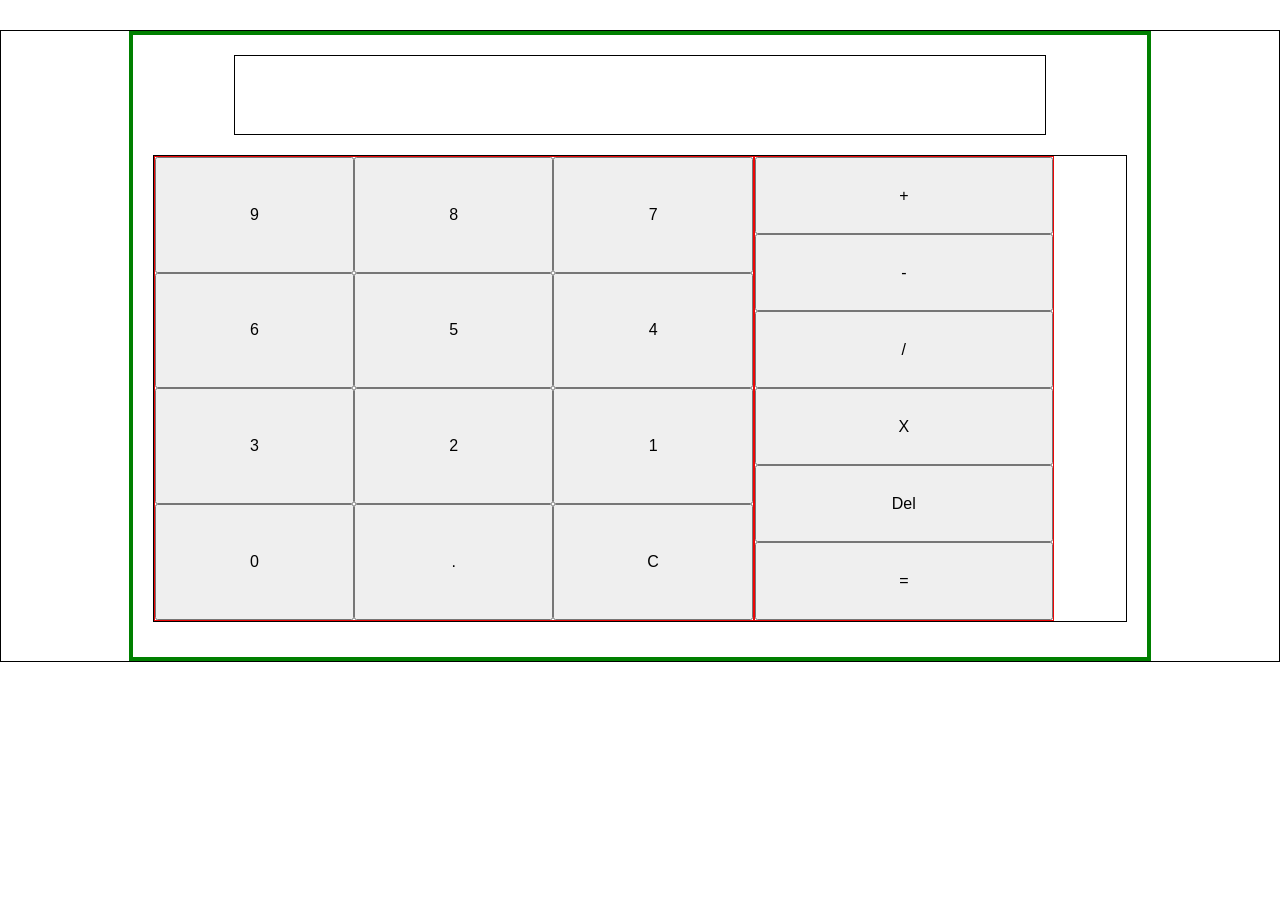
<file: index.html>
<!DOCTYPE html>
<html lang="en">
<head>
    <meta charset="UTF-8">
    <meta name="viewport" content="width=device-width, initial-scale=1.0">
    <title>Calculator</title>
    <link rel="stylesheet" href="style.css">
</head>
<body>
   
    <main>
        <div class="calculator">
            <div class="result"><span class="output"></span></div>
            <div class="btns">
                <div class="numberbtn">
                    <button class="no-btns">9</button>
                    <button class="no-btns">8</button>
                    <button class="no-btns">7</button>
                    <button class="no-btns">6</button>
                    <button class="no-btns">5</button>
                    <button class="no-btns">4</button>
                    <button class="no-btns">3</button>
                    <button class="no-btns">2</button>
                    <button class="no-btns">1</button>
                    <button class="no-btns">0</button>
                    <button class="no-btns" id=".">.</button>
                    <button class="no-btns" id="clear">C</button>
                </div>
                <div class="operationbtns">
                    <button class="opt-btns">+</button>
                    <button class="opt-btns">-</button>
                    <button class="opt-btns">/</button>
                    <button class="opt-btns">X</button>
                    <button class="opt-btns" id="Del">Del</button>
                    <button class="opt-btns" id="show">=</button>
                </div>
            </div>
        </div>
    </main>




    <!-- <script src="script.js"></script> -->
     <script src="app.js"></script>
</body>
</html>
</file>
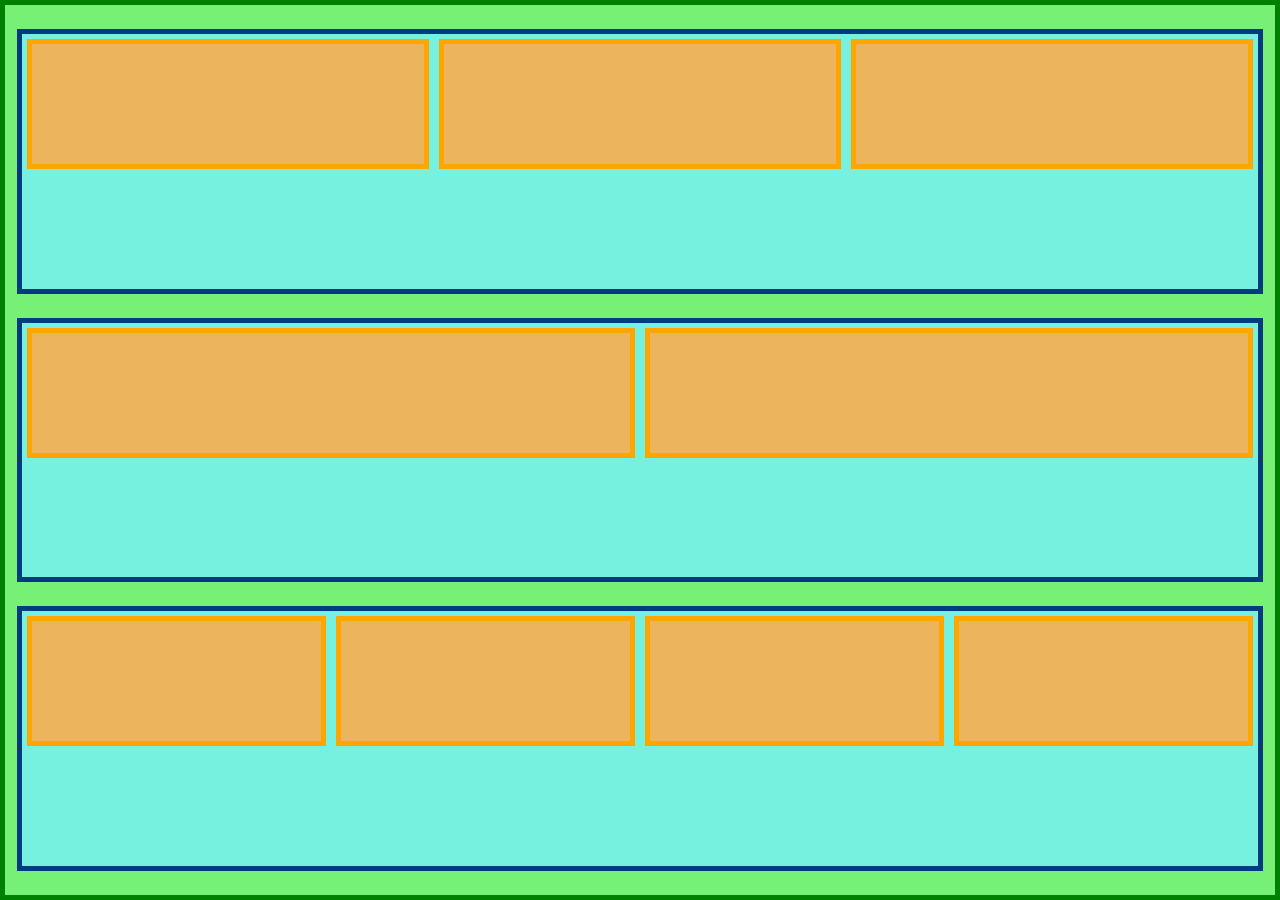
<file: CSS/index.html>
<!DOCTYPE html>
<html lang="en">
<head>
    <meta charset="UTF-8">
    <meta name="viewport" content="width=device-width, initial-scale=1.0">
    <title>CSS Flexbox</title>
    <style>
        *{
            box-sizing: border-box;
            margin: 0;
            padding: 0;
        }
        .main{
            display: flex;
            border:5px solid green;
            background-color: #76f176;
            height: 100vh;
            width: 100vw;
            align-items: center;
            flex-direction: column;
            justify-content: space-around;
            padding: 12px;
        }
        .blue{
            border:5px solid rgb(0, 58, 128);
            background-color: #76f1df;
            height:400px;
            width: 100%;
            margin: 12px;
            display: flex;
           
        }
        .peach{
            width:100%;
            height: 130px;
            background-color: rgb(236, 181, 93);
            margin: 5px;
            border:5px solid orange;
            

        }
    </style>
</head>
<body>
    <div class="main">
        <div class="blue">
            <div class="peach"></div>
            <div class="peach"></div>
            <div class="peach"></div>
        </div>
        <div class="blue">
            <div class="peach"></div>
            <div class="peach"></div>
        </div>
        <div class="blue">
            <div class="peach"></div>
            <div class="peach"></div>
            <div class="peach"></div>
            <div class="peach"></div>
        </div>
    </div>
</body>
</html>
</file>
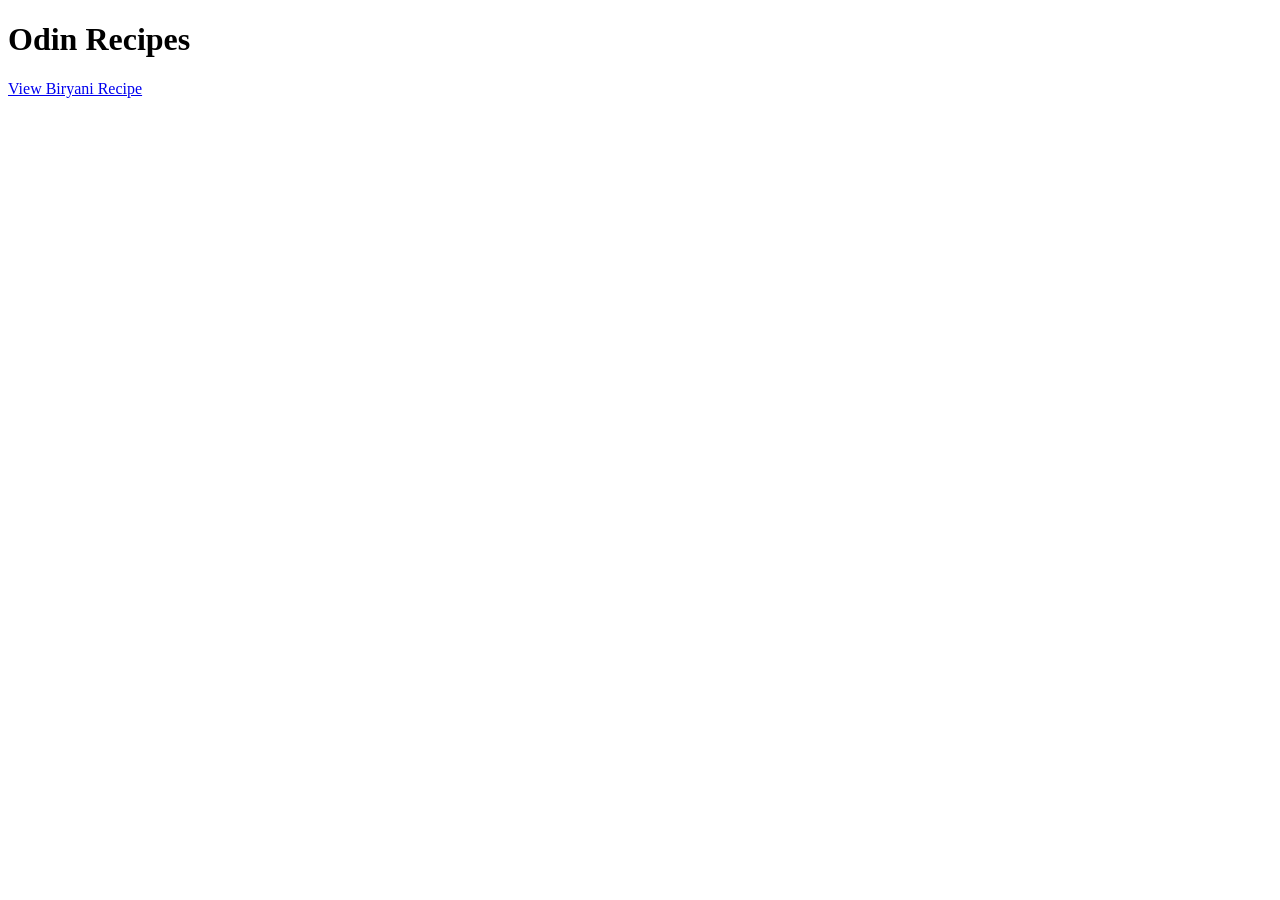
<file: Projects/00/index.html>
<!DOCTYPE html>
<html lang="en">
<head>
    <meta charset="UTF-8">
    <meta name="viewport" content="width=device-width, initial-scale=1.0">
    <title>Recipeis</title>
</head>
<body>
    <h1>Odin Recipes</h1>
    <a href="odin-reci/Biryani.html">View Biryani Recipe</a>
</body>
</html>
</file>
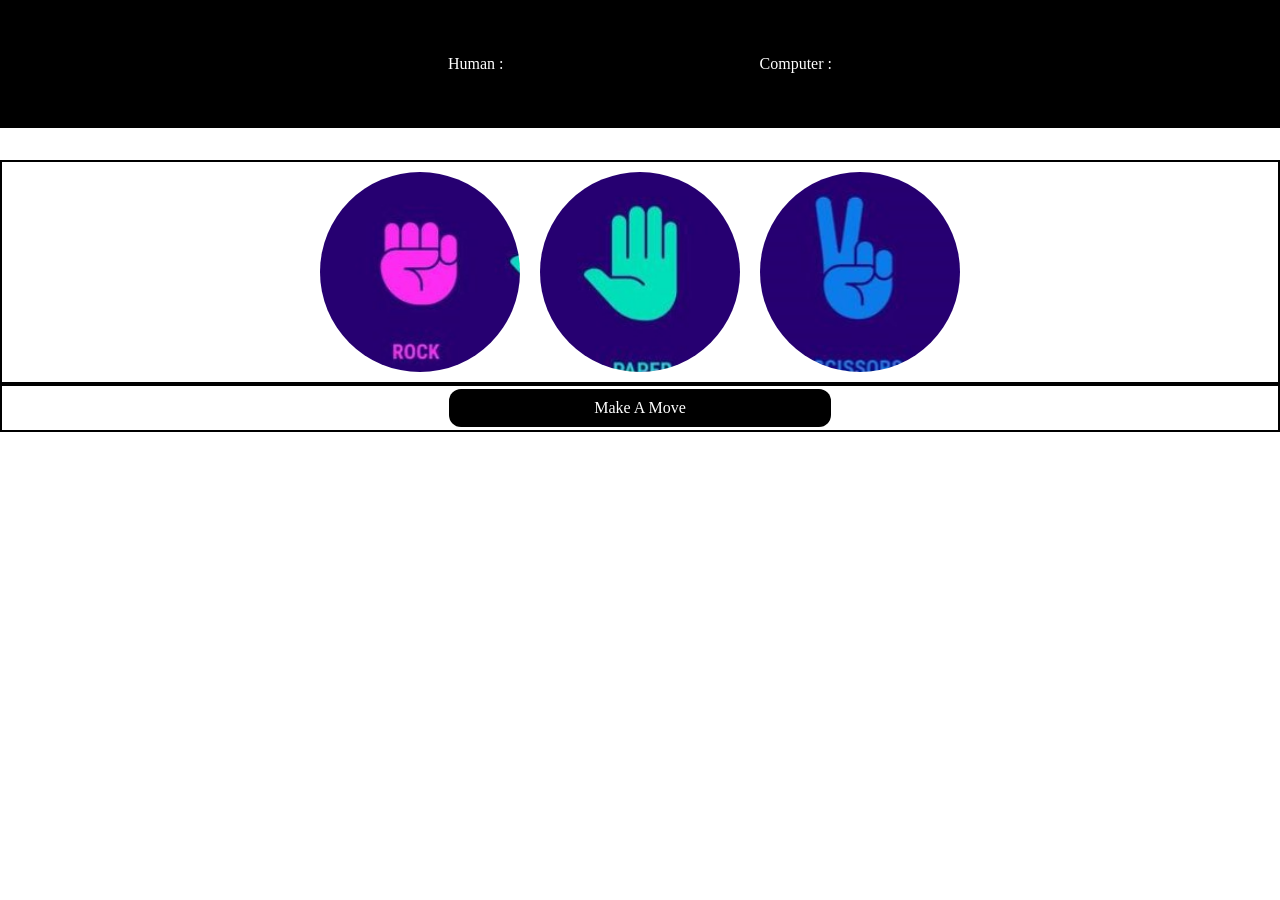
<file: Projects/gui-rsp/index.html>
<!DOCTYPE html>
<html lang="en">
<head>
    <meta charset="UTF-8">
    <meta name="viewport" content="width=device-width, initial-scale=1.0">
    <title>RSP</title>
    <link rel="stylesheet" href="style.css">
</head>
<body>
    <div class="scoreboard">
        <ul class="Players">
            <li class="human">Human : <span id="humanscore"></span> </li>
            <li class="comp">Computer : <span id="Computerscore"></span></li>
        </ul>
    </div>

    <div class="game">
        <div class="items" id="rock" >
                <img src="rock.jpg" alt="" >
        </div>
        <div class="items" id="paper">
            <img src="paper.jpg" alt="" >
        </div>
        <div class="items" id="scissor">
                <img src="scissors.jpg" alt="" >
        </div>
    </div>

    <div class="msg-box">
        <p id="msg">Make A Move</p>
    </div>



    <script src="script.js"></script>
</body>
</html>
</file>
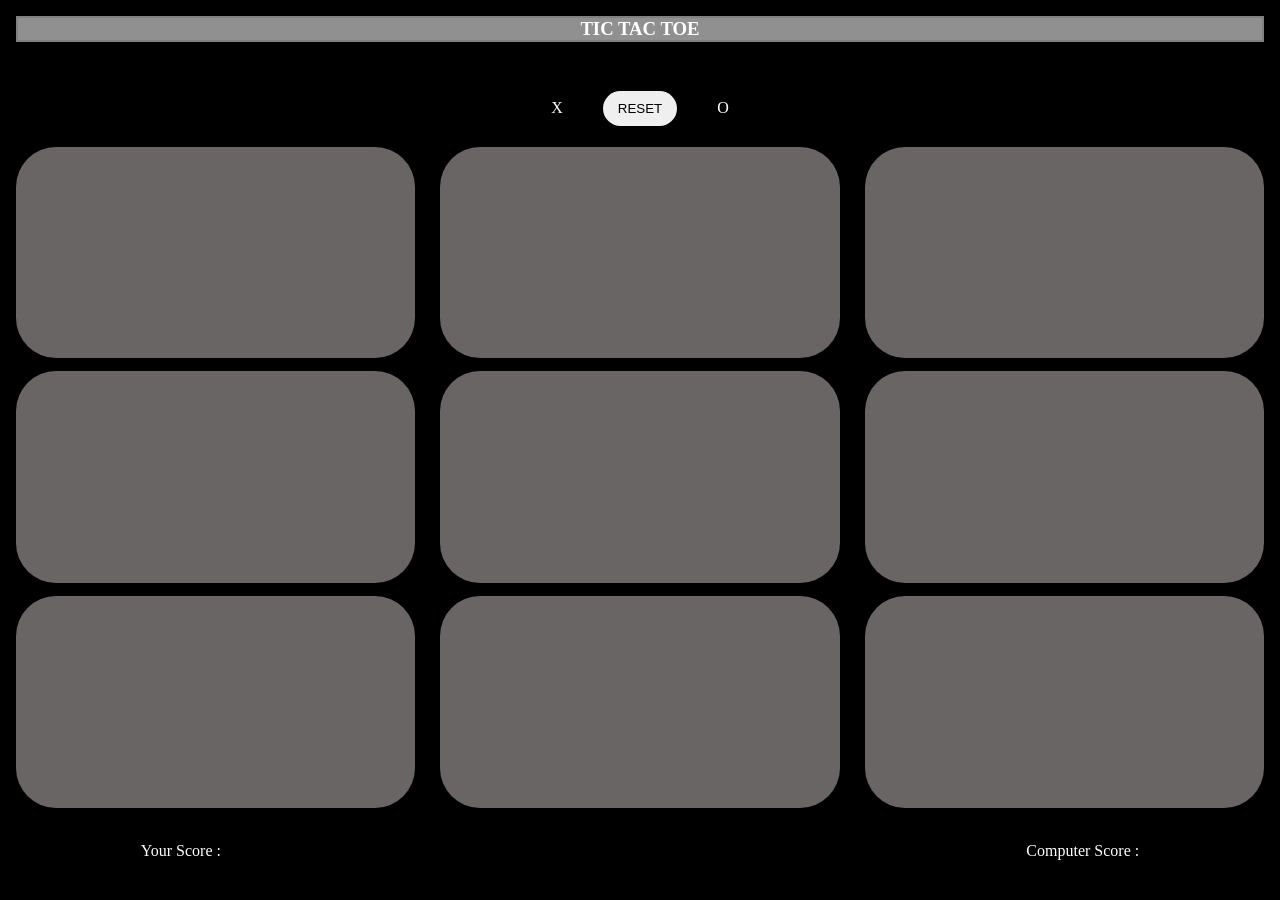
<file: Projects/tic-tac-toe/index.html>
<!DOCTYPE html>
<html lang="en">

<head>
    <meta charset="UTF-8">
    <meta name="viewport" content="width=device-width, initial-scale=1.0">
    <title>TIC-TAC-TOE</title>
    <link rel="stylesheet" href="style.css">
</head>

<body>

    <div class="main">
        <div class="title">
            <h3>TIC TAC TOE</h3>
        </div>

        <div class="reset">
            <p id="X" class="selector">X</p>
            <button id="btn">RESET</button>
            <p id="O" class="selector">O</p>
        </div>

        <div class="game">
            <button class="box 1"></button>
            <button class="box 2"></button>
            <button class="box 3"></button>
            <button class="box 4"></button>
            <button class="box 5"></button>
            <button class="box 6"></button>
            <button class="box 7"></button>
            <button class="box 8"></button>
            <button class="box 9"></button>
        </div>

        <div class="scoreboard">
            <p class="yourscore">Your Score :</p>
            <p class="computerscore">Computer Score :</p>
        </div>

    </div>



    <script src="script.js"></script>
</body>

</html>
</file>
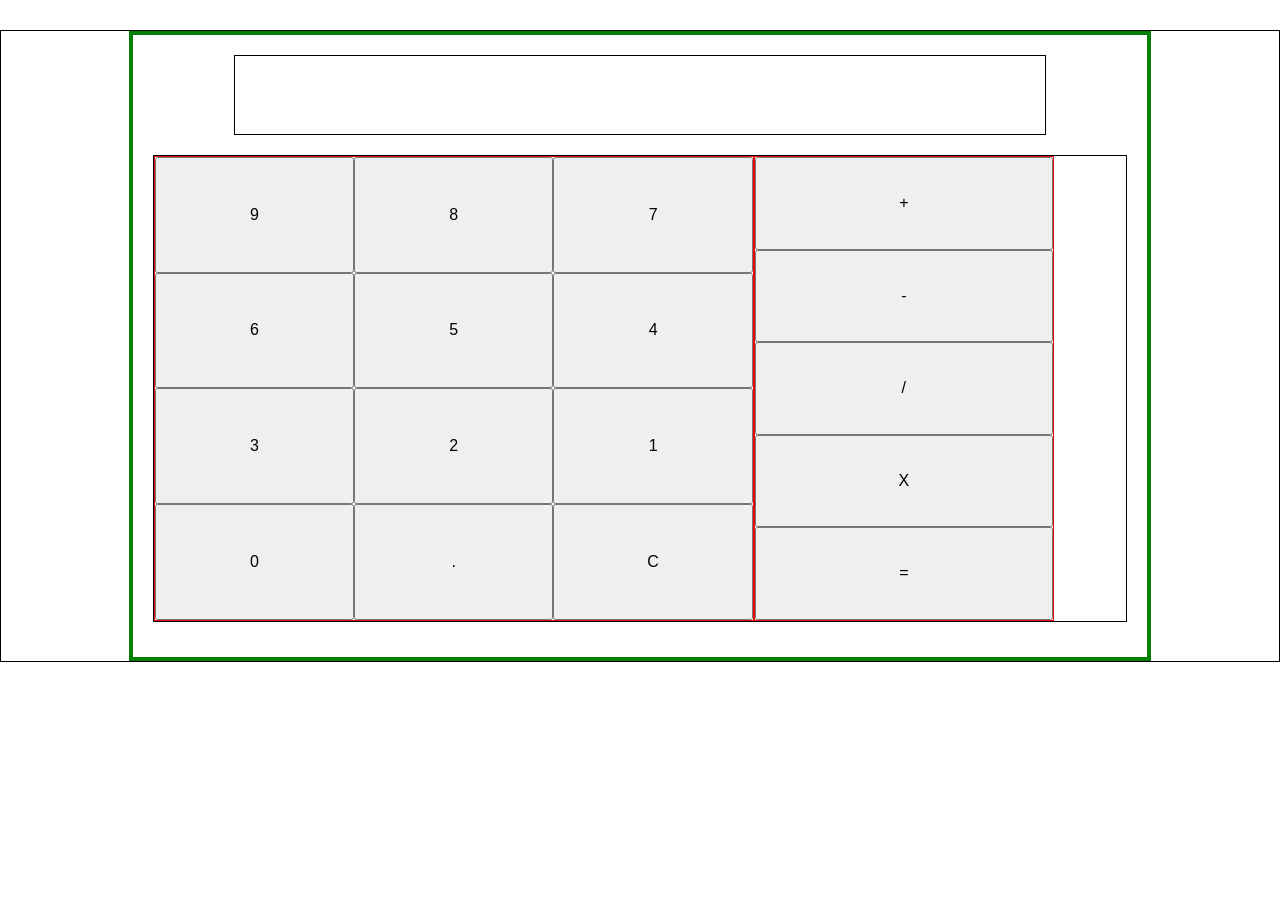
<file: Projects/topcalulator/index.html>
<!DOCTYPE html>
<html lang="en">
<head>
    <meta charset="UTF-8">
    <meta name="viewport" content="width=device-width, initial-scale=1.0">
    <title>Calculator</title>
    <link rel="stylesheet" href="style.css">
</head>
<body>
   
    <main>
        <div class="calculator">
            <div class="result"><span class="output"></span></div>
            <div class="btns">
                <div class="numberbtn">
                    <button class="no-btns">9</button>
                    <button class="no-btns">8</button>
                    <button class="no-btns">7</button>
                    <button class="no-btns">6</button>
                    <button class="no-btns">5</button>
                    <button class="no-btns">4</button>
                    <button class="no-btns">3</button>
                    <button class="no-btns">2</button>
                    <button class="no-btns">1</button>
                    <button class="no-btns">0</button>
                    <button class="no-btns" id=".">.</button>
                    <button class="no-btns" id="clear">C</button>
                </div>
                <div class="operationbtns">
                    <button class="opt-btns">+</button>
                    <button class="opt-btns">-</button>
                    <button class="opt-btns">/</button>
                    <button class="opt-btns">X</button>
                    <button class="opt-btns" id="show">=</button>
                </div>
            </div>
        </div>
    </main>




    <script src="script.js"></script>
</body>
</html>
</file>
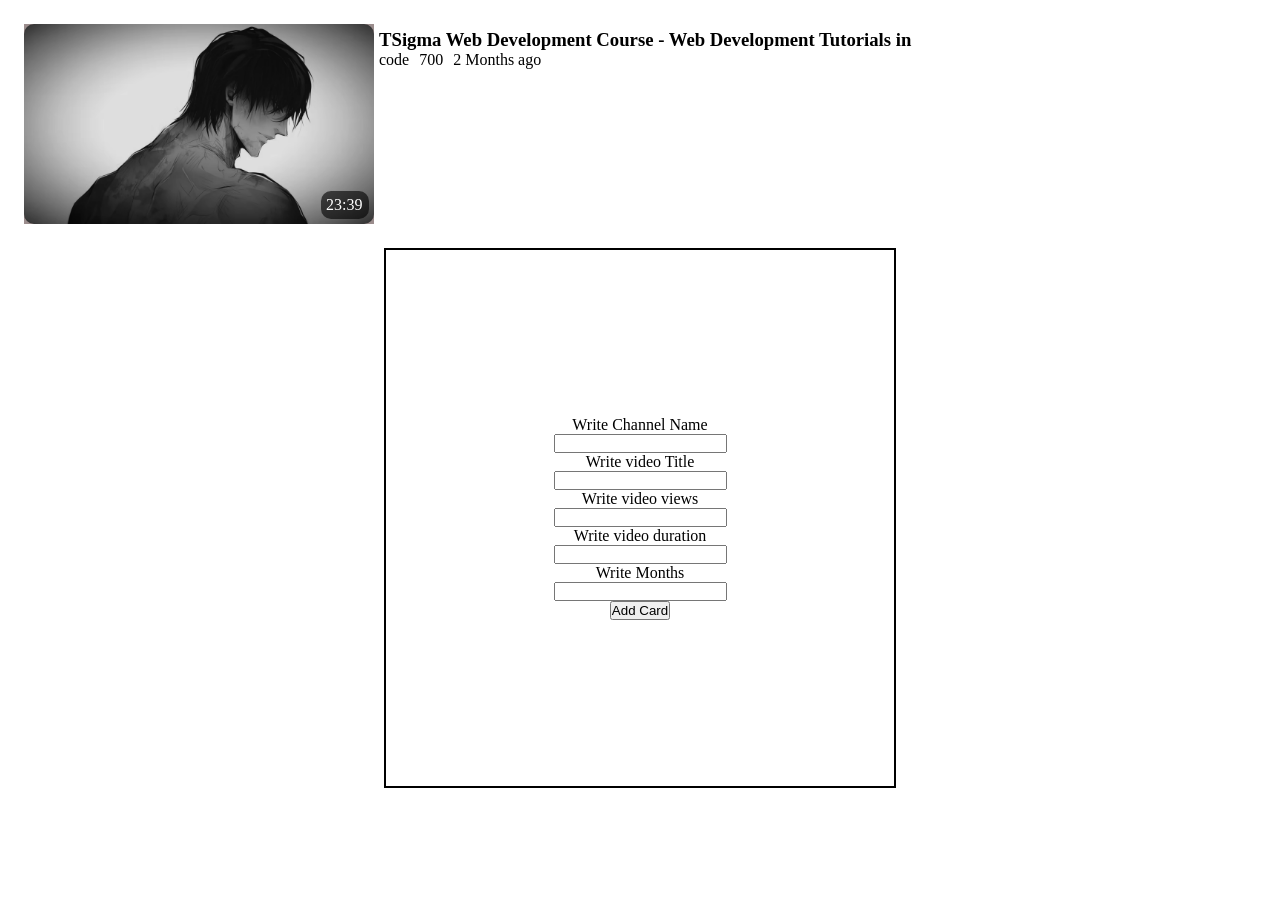
<file: Projects/webbuilder/index.html>
<!DOCTYPE html>
<html lang="en">

<head>
    <meta charset="UTF-8">
    <meta name="viewport" content="width=device-width, initial-scale=1.0">
    <title>Web Card Builder</title>
    <link rel="stylesheet" href="style.css">
</head>

<body>
    <div class="cards">
       <div class="card">
        <div class="imgofcard">
            <img src="card.png" alt="">
            <div class="cardtime">23:39</div>
        </div>
        <div class="textofcard">
         <div class="cardtitle"><h3>TSigma Web Development Course - Web Development Tutorials in</h3></div>
         <ul class="carditems">
            <li class="item channelname">code</li>
            <li class="item views">700</li>
            <li class="item Months">2 Months ago</li>
         </ul>

        </div>
       </div>
    </div>
    <form action="#">
        <div class="row">
        <label for="getchname">Write Channel Name </label>
        <input type="text" id="getchname">
        </div>
        <div class="row">
        <label for="videotitle">Write video Title</label>
        <input type="text" id="getvideotitle">
        </div>
        <div class="row">
        <label for="getviews">Write video views </label>
        <input type="number" id="getviews">
        </div>
        <div class="row">
        <label for="getduration">Write video duration </label>
        <input type="text" id="getduration">
        </div>
        <div class="row">
        <label for="getmonths">Write Months </label>
        <input type="text" id="getmonths">
        </div>

    <button class="btn-add">Add Card</button>
    </form>

    <script src="script.js"></script>
</body>

</html>
</file>
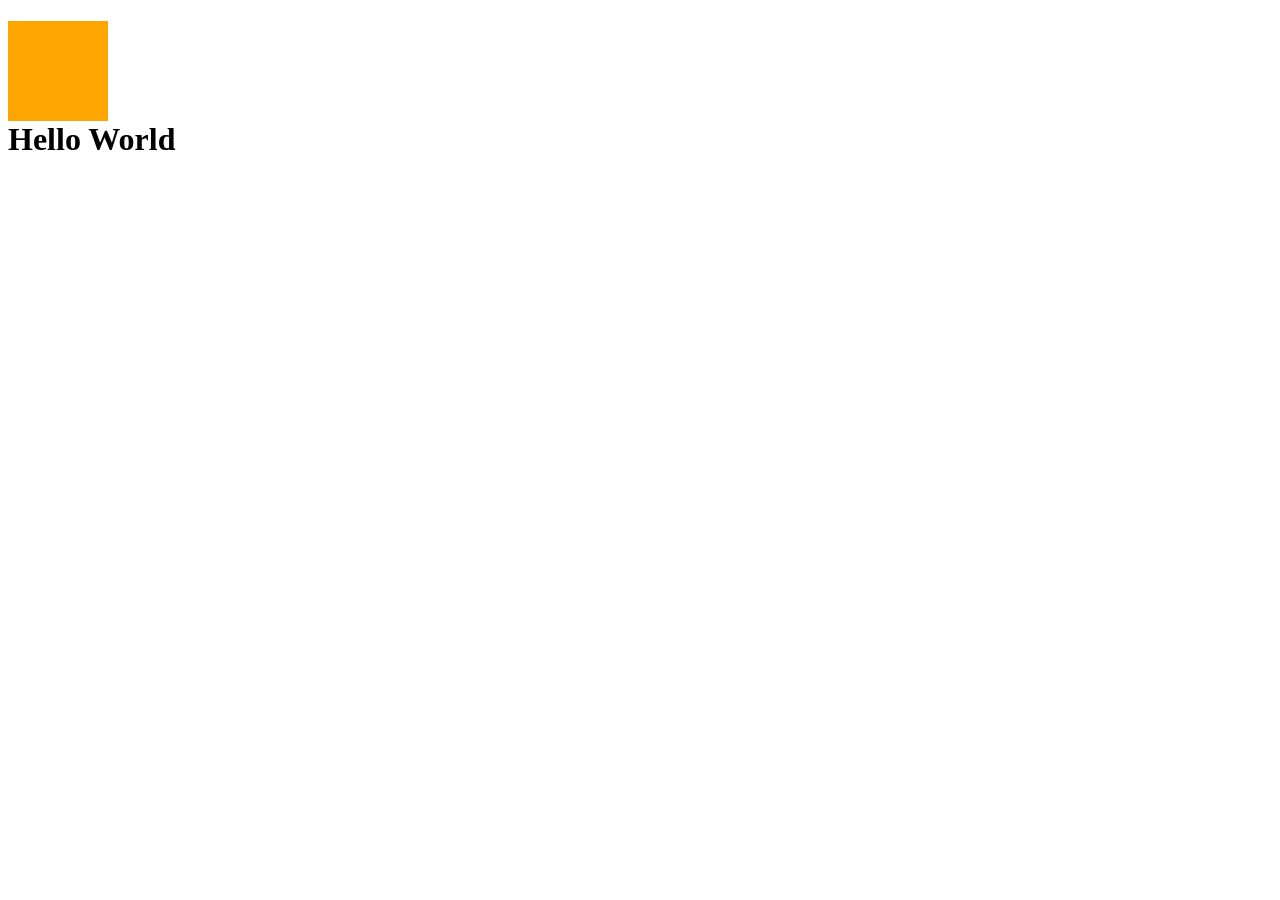
<file: trying-yt/before-after-practice.html>
<!DOCTYPE html>
<html lang="en">
<head>
    <meta charset="UTF-8">
    <meta name="viewport" content="width=device-width, initial-scale=1.0">
    <title>before-after</title>
    <style>
        h1::before {
            content: '';
            display:block;
            background: orange;
            width: 100px;
            height: 100px;
        }
        h1::after {
            content: '';
            display:block;
            background: orange;
            width: 0px;
            height: 0px;
            left:0;
            bottom:0;
            transition: all ease 1.5s;
        }
        h1:hover::after{
            width: 173px;
            height: 10px;
        }

    </style>
</head>
<body>
    <h1>Hello World</h1>
</body>
</html>
</file>
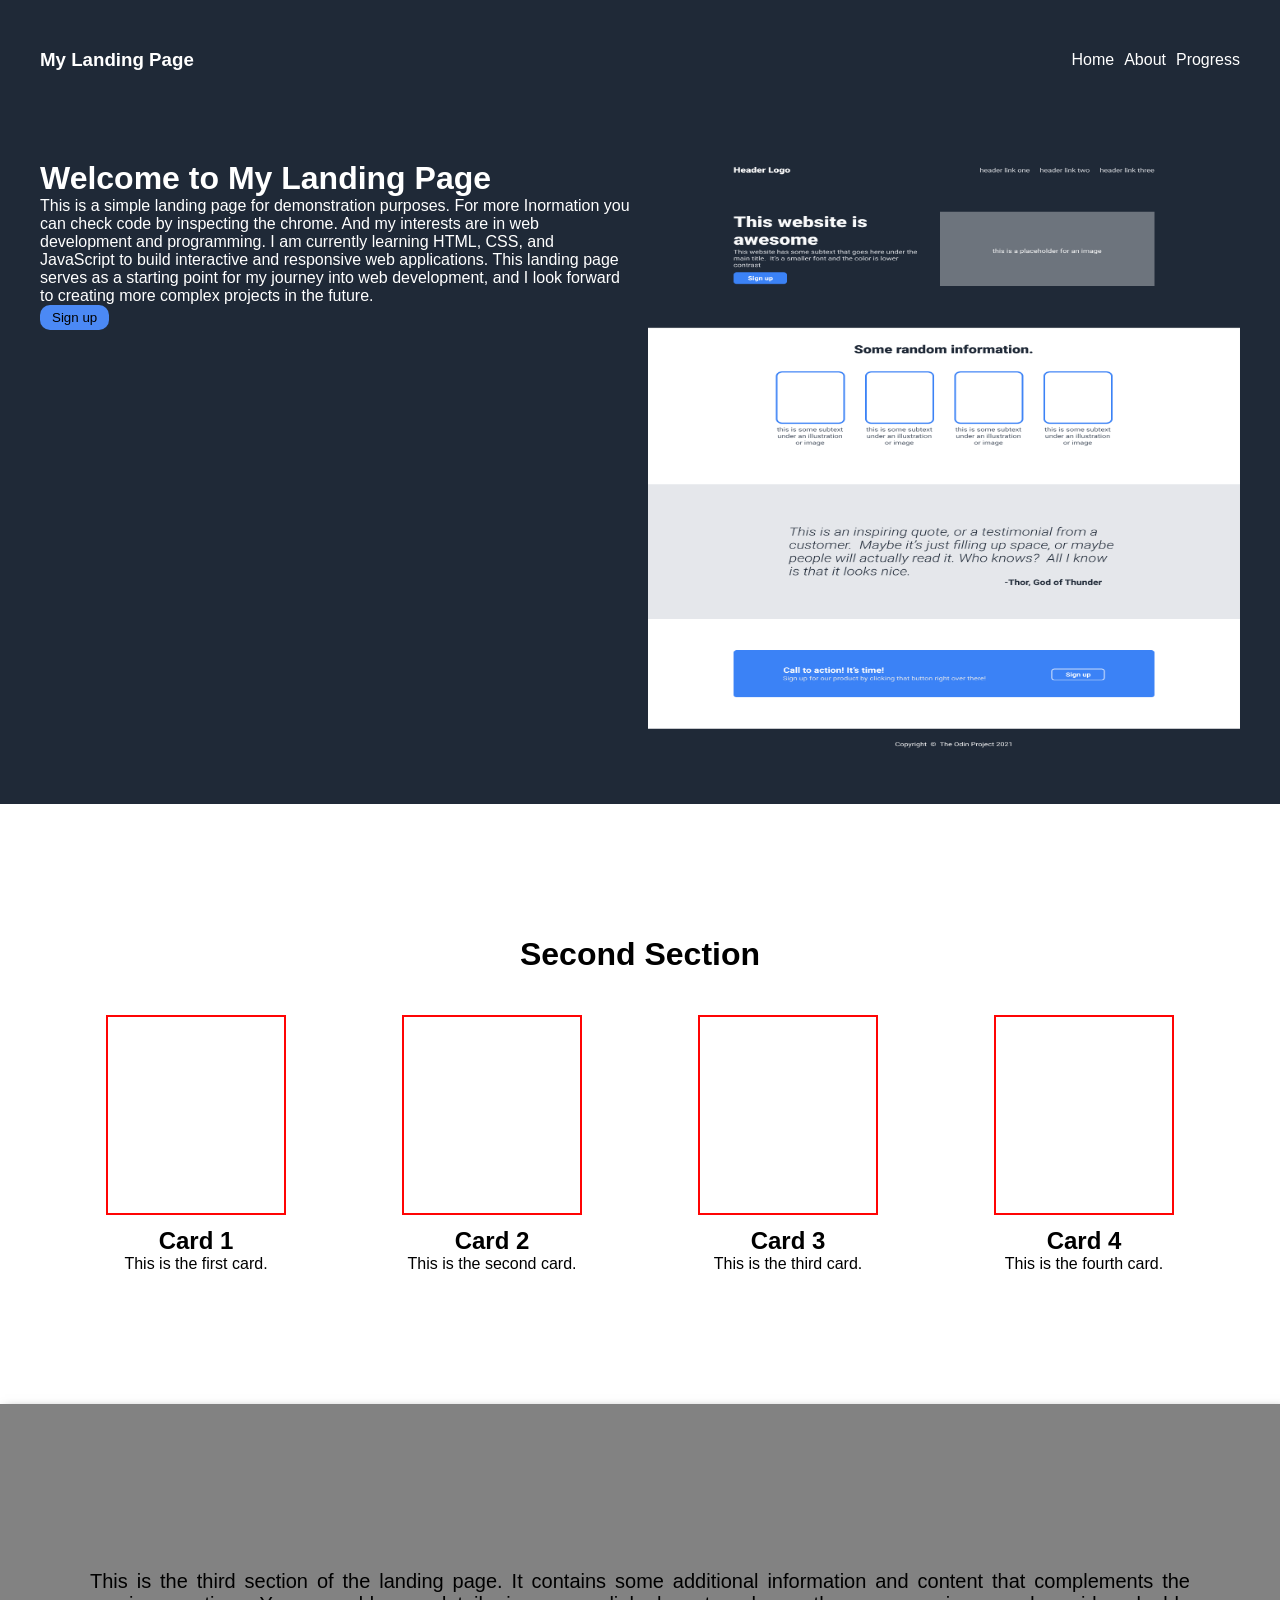
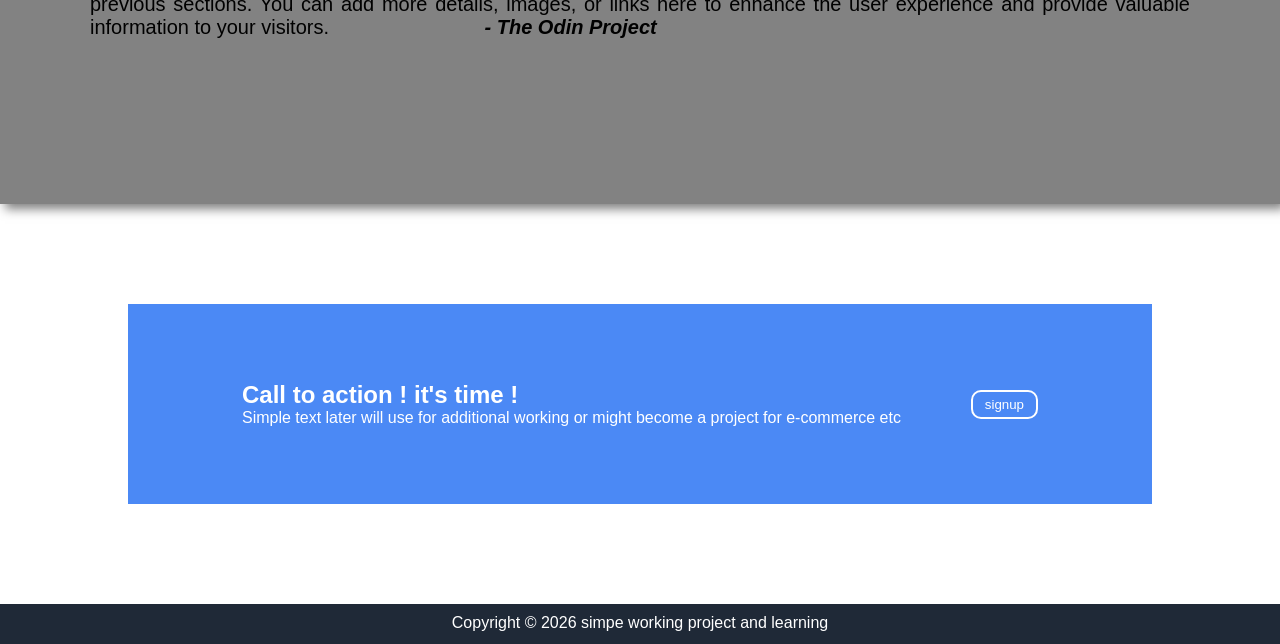
<file: Projects/01/landingpage.html>
<!DOCTYPE html>
<html lang="en">

<head>
    <meta charset="UTF-8">
    <meta name="viewport" content="width=device-width, initial-scale=1.0">
    <title>Landing Page</title>
    <link rel="stylesheet" href="stylesheet.css">
</head>

<body>
    <header>
        <nav>
            <div class="logo">
                <h3>My Landing Page</h3>
            </div>
            <div class="nav-items">
                <ul>
                    <li><a href="landingpage.html">Home</a></li>
                    <li><a href="">About</a></li>
                    <li><a href="">Progress</a></li>
                </ul>
            </div>
        </nav>
    </header>
    <main>
        <div class="hero">
            <div class="hero-text">
                <h1>Welcome to My Landing Page</h1>
                <p>This is a simple landing page for demonstration purposes. For more Inormation you can check code by
                    inspecting the chrome.
                    And my interests are in web development and programming. I am currently learning HTML, CSS, and
                    JavaScript to build interactive and responsive web applications. This landing page serves as a
                    starting point for my journey into web development, and I look forward to creating more complex
                    projects in the future.
                </p>
                <button>Sign up</button>
            </div>

            <div class="img-sec"><img src="01.png" alt="This is the page i am following"></div>
        </div>

        <div class="seconbox">
            <h1>Second Section</h1>
            <div class="cards">
                <div class="card">
                    <div class="img-area"></div>
                    <div class="card-text">
                        <h2>Card 1</h2>
                        <p>This is the first card.</p>
                    </div>

                </div>
                <div class="card">
                    <div class="img-area"></div>
                    <div class="card-text">
                        <h2>Card 2</h2>
                        <p>This is the second card.</p>
                    </div>

                </div><div class="card">
                    <div class="img-area"></div>
                    <div class="card-text">
                        <h2>Card 3</h2>
                        <p>This is the third card.</p>
                    </div>

                </div><div class="card">
                    <div class="img-area"></div>
                    <div class="card-text">
                        <h2>Card 4</h2>
                        <p>This is the fourth card.</p>
                    </div>

                </div>
            </div>
       </div>
            <div class="thirdbox">
                <p>
                    This is the third section of the landing page. It contains some additional information and content
                    that
                    complements the previous sections. You can add more details, images, or links here to enhance the
                    user
                    experience and provide valuable information to your visitors.
                </p>
            </div>

            <div class="fourthbox">
               <div class="bluebox">
                <div class="bluebox-text">
                     <h2>Call to action ! it's time !</h2>
                <p>Simple text later will use for additional working or might become a project for e-commerce etc</p>
            
                </div>
                <button>
                    signup
                </button>
               </div>
            </div>

    </main>

    <footer>
        <p>Copyright &copy 2026 simpe working project and learning</p>
    </footer>

</body>

</html>
</file>
<file: style.css>
*{
    margin: 0;
    padding: 0;
    box-sizing: border-box;
}
main{
    margin-top:30px;
    display: flex;
    justify-content: center;
    align-items: center;
    border: 1px solid #000;
    width: 100%;
    height: 100%;
}
.calculator{
    width: 80%;
    border: 4px solid green;
    height: 70vh;
    display: flex;
    flex-direction: column;
}
.result{
    height: 5rem;
    border: 1px solid #000;
    width: 80%;
    margin: 0 auto;
    margin-top: 20px;
}
.btns{
    margin: 20px;
    display: flex;
    height: 75%;
    border: 1px solid #000;
}
.numberbtn{
    display: grid;
    grid-template-columns: 1fr 1fr 1fr;
    width: 100%;
    height: 100%;
    border: 1px solid #ec0606;
}

.numberbtn button{
    padding: 1px 14px;
    font-size: 1rem;
}
.operationbtns{
    display: grid;
    grid-template-columns: 1fr;
    width: 100px;
    height: 100%;
    border: 1px solid #ec0606;

}
.result{
    position: relative;
}
.output{
    position: absolute;
    bottom: 0;
    right: 0;
    font-size: 60px;
}
.operationbtns button{
    padding: 1px 14px;
    font-size: 1rem;
}
@media (min-width:560px) {
    .numberbtn{
        width: 600px;
    }
    .operationbtns{
        width: 300px;
    }
}
</file>
<file: Projects/gui-rsp/style.css>
*{
    margin: 0;
    padding: 0;
    box-sizing: border-box;
}
.scoreboard{
    display: flex;
    width: 100%;
    height: 10vw;
    background-color: black;
    color: white;
    justify-content: center;
    align-items: center;
    margin-bottom: 2rem;
}
.Players{
  display: flex;
  justify-content: center;
  align-items: center;
  list-style: none;
  gap: 20vw;
}
.game{
    border: 2px solid;
    display: flex;
    justify-content: center;
    align-items: center;
    height: 80%;
    width: 100%;
}
.items{
    width: 200px;
    height: 200px;
    margin: 10px;
    justify-content: center;
    align-items: center;
    display: flex;
    object-fit: cover;
    
}
ul{
  position: relative;
}
.human:hover::after {
    content:'';
    width: 30%;
    height:10%;
    background-color: #ffffff;
    position: absolute;
    left: 0;
    bottom: 0;
}
.comp:hover::after {
    content:'';
    width: 30%;
    height:10%;
    background-color: #ff0000;
    position: absolute;
    bottom: 0;
    right: 0;
}
/* .items img{
    object-fit: cover;
    width: 100%;
    height: 100%;
} */
 img{
    object-fit: cover;
    width: 200px;
    height: 200px;
    border-radius: 120px;
    transition: all ease 1.2s;
 }
 img:hover{
    border: 10px solid rgb(3, 3, 50);
 }
.msg-box{
    width: 100%;
    height: 3rem;
    border: 2px solid;
    display: flex;
    justify-content: center;
    align-items: center;
}
#msg{
    width: 30%;
    padding: 10px 10px;
    color: white;
    background-color: black;
    border-radius: 12px;
    text-align: center;
}
.items img:hover{
    transform: scale(0.8);
    opacity: 0.8;
}
</file>
<file: Projects/tic-tac-toe/style.css>
*{
    margin: 0;
    padding: 0;
    box-sizing: border-box;
}
.main{
    background-color: rgb(0, 0, 0);
    color:white;
    height: 100vh;
    width: 100vw;
    display: flex;
    flex-direction: column;
    align-items: center;
    padding: 1rem;
}
.title{
    border: 2px solid grey;
    width: 100%;
    text-align: center;
    background-color: #919090;
    margin-bottom: 3rem;
}
.game{
    display: grid;
    grid-template-columns: 1fr 1fr 1fr;
    height: 100%;
    width: 100%;
    place-items: center;
    gap: 2%;
}
.scoreboard{
    color: white;
}
.box{
    background-color: #757171e6;
    width: 100%;
    height: 100%;
    border-radius: 40px;
    transition: all ease 1.2s;
    border: none;
    color: black;
    font-size: 40px;
}
#X{
    margin-right: 40px;
    cursor: pointer;
      transition: all ease 1.2s;
}
#O{
    margin-left: 40px;
    cursor: pointer;
    transition: all ease 1.2s;
}
#O:hover{
    transform: scale(2);
}
#X:hover{
    transform: scale(2);
}
.scoreboard{
    margin-top: 10px;
    display: flex;
    width: 80%;
    height: 10%;
    justify-content: space-between;
    align-items: center;
}
.reset{
    width: 100%;
    height: 3rem;
    display: flex;
    justify-content: center;
    align-items: center;
    margin-bottom: 20px;
}
#btn{
    padding: 10px 15px;
    border-radius: 20px;
    border: none;
    transition: all ease 1.2s;
}
#btn:hover{
    cursor: pointer;
    background-color: black;
    border: 3px solid rgb(255, 255, 255);
    color: white;
}
.box:hover{
   transform: scale(0.8);
   box-shadow: 0px 0px 5px 6px white;
   cursor: pointer;
}
</file>
<file: Projects/topcalulator/style.css>
*{
    margin: 0;
    padding: 0;
    box-sizing: border-box;
}
main{
    margin-top:30px;
    display: flex;
    justify-content: center;
    align-items: center;
    border: 1px solid #000;
    width: 100%;
    height: 100%;
}
.calculator{
    width: 80%;
    border: 4px solid green;
    height: 70vh;
    display: flex;
    flex-direction: column;
}
.result{
    height: 5rem;
    border: 1px solid #000;
    width: 80%;
    margin: 0 auto;
    margin-top: 20px;
}
.btns{
    margin: 20px;
    display: flex;
    height: 75%;
    border: 1px solid #000;
}
.numberbtn{
    display: grid;
    grid-template-columns: 1fr 1fr 1fr;
    width: 100%;
    height: 100%;
    border: 1px solid #ec0606;
}

.numberbtn button{
    padding: 1px 14px;
    font-size: 1rem;
}
.operationbtns{
    display: grid;
    grid-template-columns: 1fr;
    width: 100px;
    height: 100%;
    border: 1px solid #ec0606;

}
.result{
    position: relative;
}
.output{
    position: absolute;
    bottom: 0;
    right: 0;
    font-size: 60px;
}
.operationbtns button{
    padding: 1px 14px;
    font-size: 1rem;
}
@media (min-width:560px) {
    .numberbtn{
        width: 600px;
    }
    .operationbtns{
        width: 300px;
    }
}
</file>
<file: Projects/webbuilder/style.css>
*{
    margin: 0;
    padding: 0;
    box-sizing: border-box;
}
.cards{
    height: 100%;
    width: 100%;
    display: flex;
    flex-direction: column;
    padding: 20px;
}
.card{
    display: flex;
    margin: 4px;
}
.textofcard{
    margin: 5px;
}
.carditems{
    display: flex;
    list-style: none;
    gap: 10px;
}
.imgofcard{
    height: 200px;
    width: 350px;
    position: relative;
    background-color: rgb(155, 141, 141);
}
.cardtime{
    position: absolute;
    width: 3rem;
    color: white;
    border-radius: 10px;
    padding: 5px 5px;
    background-color: #0000009c;
    bottom: 0;
    right: 0;
    margin-right: 5px;
    margin-bottom: 5px;
}
.imgofcard img{
    object-fit: cover;
    width: 100%;
    height: 100%;
    border-radius: 10px;
}
.card:hover{
  background-color: rgb(188, 185, 185);
  cursor: pointer;
}
.card:hover > .imgofcard img{
    box-shadow: 0px 0px 8px black;
}
form{
    display: flex;
    flex-direction: column;
    width: 40vw;
    height: 60vh;
    margin: 0 auto;
    justify-content: center;
    align-items: center;
    border: 2px solid black;
}
.row{
    display: flex;
    flex-direction: column;
    text-align: center;
}
.row input{
    outline: none;
}

@media (max-width : 600px){
.imgofcard{
    width: 560px;
    height: 168px;
}
form{
    width: 200px;
}
    
}
</file>
<file: Projects/01/stylesheet.css>
*{
    box-sizing: border-box;
    font-family:roboto, sans-serif;
    margin: 0;
    padding: 0;
}
header{
    background-color: #1F2937;
}
nav{
    display: flex;
    padding: 40px;
    justify-content: space-between;
    align-items: center;
    color: white;
    height: 120px;
}
.nav-items ul{
display: flex;
list-style: none;
justify-content: space-evenly;
gap: 10px;
}
.nav-items a{
    color:white;
    text-decoration: none;
}
.hero{
    background-color: #1F2937;
    display: flex;
    padding:40px;
    gap:15px;
    color:white;
}
.hero-text{
    width:50%;
}
.img-sec{
    width:50%;
}
.img-sec img{
   width:100%;
   height:600px;
}
.hero-text button{
    padding: 5px 12px;
    border-radius:10px;
    border:none;
    background-color: rgb(75, 137, 245);
}
.seconbox{
    display: flex;
    flex-direction: column;
    align-items: center;
    justify-content: center;
    width: 100%;
    height: 600px;
    /* border:5px solid blue; */
}
.seconbox h1{
    margin: 20px;
}
.cards{
    display: flex;
    justify-content: space-evenly;
    width: 100%;
 /* border: 5px solid green; */
}
.card{
    /* border: 2px solid black; */
    height: 300px;
    width: 200px;
    padding:10px;
    display: flex;
    flex-direction: column;
    align-items: center;
    text-align: center;
}   
.card .img-area{
    border: 2px solid rgb(255, 4, 4);
    width: 100%;
    height:200px;
    margin:12px;
} 
.thirdbox{
    box-shadow: 5px 5px 10px rgb(127, 127, 127);
    height: 400px;
    text-align: justify;
    display: flex;
    justify-content: center;
    align-items: center;
    padding: 90px;
    background-color: rgb(130, 130, 130);
    font-size: 20px;

}    
.thirdbox p::after{
    content:' - The Odin Project';
    font-style: italic;
    font-weight: bold;
    margin-left: 150px;
}

.fourthbox{
    display: flex;
    flex-direction: column;
    justify-content: center;
    align-items: center;
    height: 400px;
    width: 100%;
}
.bluebox{
    background-color: rgb(75, 137, 245);
    width: 80%;
    height: 200px;
    display: flex;
    justify-content: center;
    align-items: center;
    text-align: center;
    padding: 20px;
    gap: 40px;

}
.bluebox-text{
    color:white;
    width: 70%;
    text-align: justify;
}
.bluebox button{
    padding: 5px 12px;
    border-radius:10px;
    border:none;
    background-color: rgb(255, 255, 255);
    background-color: rgb(75, 137, 245);
    color:white;
    border: 2px solid white;
}
footer{
  background-color: #1F2937;
  height: 40px;
  text-align: center;
  margin: 0;
  padding: 10px;
  color: white;
}
</file>
